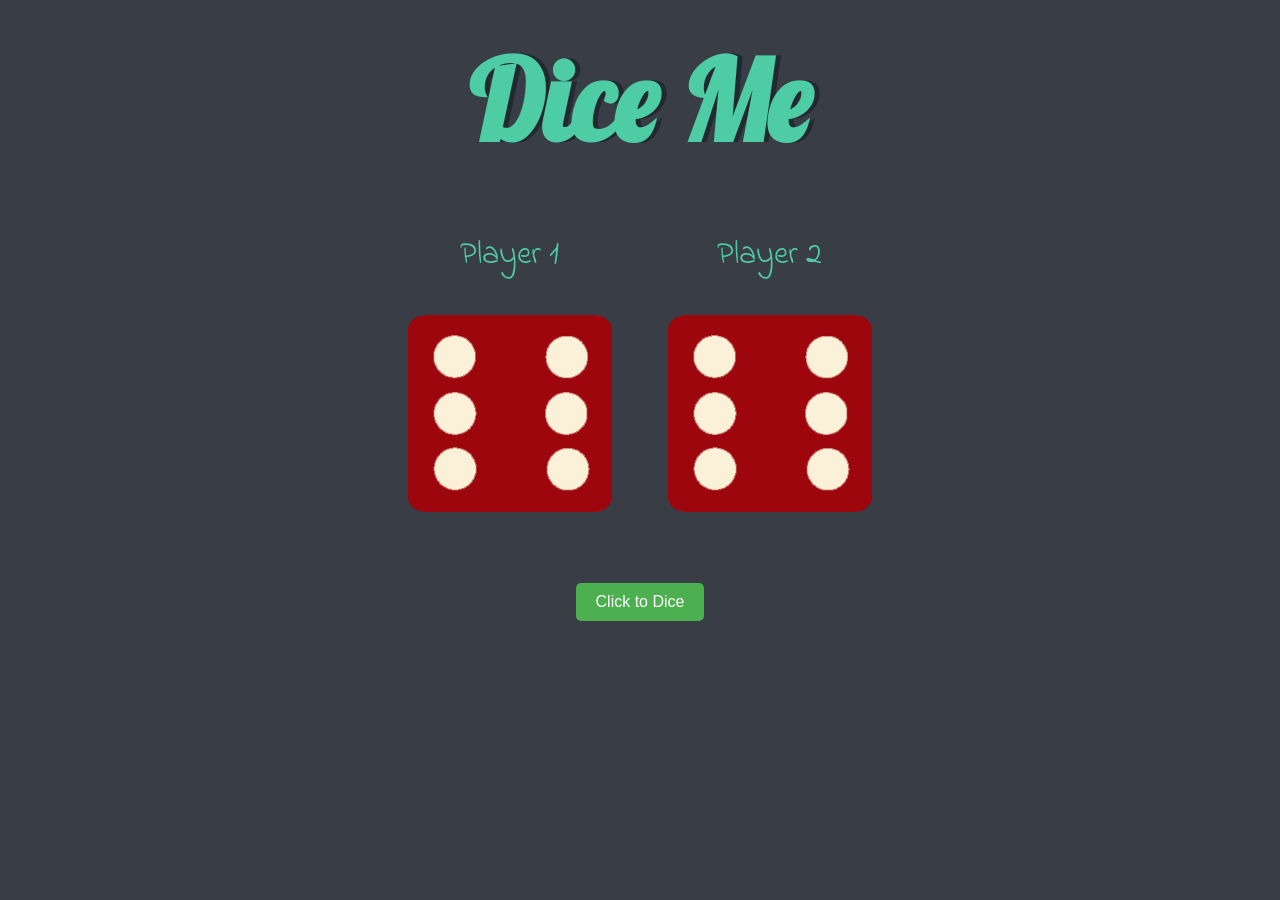
<file: index.html>
<!DOCTYPE html>
<html lang="en" dir="ltr">
  <head>
    <meta charset="utf-8" />
    <title>Dice</title>
    <link rel="stylesheet" href="styles.css" />
    <link
      href="https://fonts.googleapis.com/css?family=Indie+Flower|Lobster"
      rel="stylesheet"
    />
  </head>
  <body>
    <div class="container">
      <h1>Dice Me</h1>

      <div class="dice">
        <p>Player 1</p>
        <img class="img1" src="./images/dice6.png" />
      </div>

      <div class="dice">
        <p>Player 2</p>
        <img class="img2" src="./images/dice6.png" />
      </div>
    </div>

    <footer><input onclick="diceMe()" type="button" class="button" value="Click to Dice"></footer>
    <script src="./index.js"></script>
  </body>
</html>
</file>
<file: styles.css>
.container {
  width: 70%;
  margin: auto;
  text-align: center;
}

.dice {
  text-align: center;
  display: inline-block;

}

body {
  background-color: #393E46;
}

h1 {
  margin: 30px;
  font-family: 'Lobster', cursive;
  text-shadow: 5px 0 #232931;
  font-size: 7rem;
  color: #4ECCA3;
}

p {
  font-size: 2rem;
  color: #4ECCA3;
  font-family: 'Indie Flower', cursive;
}

img {
  width: 80%;
}

footer {
  margin-top: 5%;
  color: #EEEEEE;
  text-align: center;
  font-family: 'Indie Flower', cursive;

}


.button{
  display: inline-block;
  padding: 10px 20px;
  font-size: 16px;
  text-align: center;
  text-decoration: none;
  color: #ffffff;
  background-color: #4CAF50;
  border: none;
  border-radius: 5px;
  transition: background-color 0.3s;
  cursor: pointer;
}

.button:hover {
  background-color: #45a049;
}
</file>
